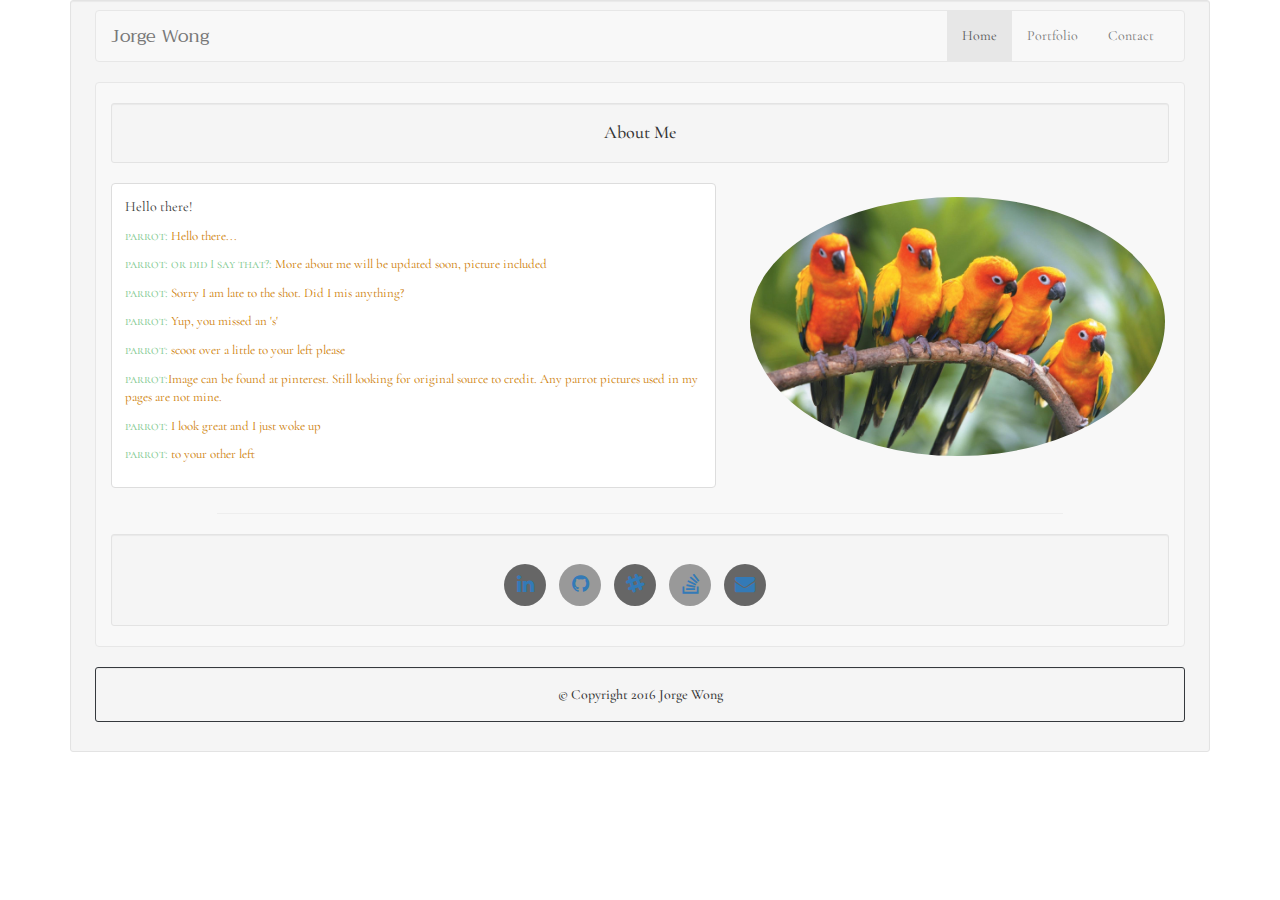
<file: index.html>
<!DOCTYPE html>
<html lang="en">

<head>
    <meta charset="utf-8">
    <meta name="viewport" content="width=device-width, initial-scale=1.0">
    <title>About Me</title>
    <link rel="stylesheet" href="https://maxcdn.bootstrapcdn.com/bootstrap/3.3.7/css/bootstrap.min.css" integrity="sha384-BVYiiSIFeK1dGmJRAkycuHAHRg32OmUcww7on3RYdg4Va+PmSTsz/K68vbdEjh4u" crossorigin="anonymous">
    <link rel="stylesheet" type="text/css" href="https://bootswatch.com/slate/bootstrap.css" media="screen">
    <link rel="stylesheet" href="https://maxcdn.bootstrapcdn.com/font-awesome/4.7.0/css/font-awesome.min.css">
    <link href="https://fonts.googleapis.com/css?family=Cormorant+Garamond|Gentium+Basic|Trirong" rel="stylesheet">
    <link rel="stylesheet" type="text/css" href="assets/css/style.css" media="screen">
</head>

<body>
    <div class="container">
        <!-- *** navigation bar *** -->
        <div class="well well-sm">
            <div class="container-fluid">
                <div class="row">
                    <!-- <div class="col-md-12"> -->
                    <div class="container-fluid">
                        <nav class="navbar navbar-default">
                            <!-- nav bar collapse not working -->
                            <div class="container-fluid">
                                <div class="navbar-header">
                                    <button type="button" class="navbar-toggle collapsed" data-toggle="collapse" data-target="#bs-example-navbar-collapse-1">
                                        <span class="sr-only">Toggle navigation</span>
                                        <span class="icon-bar"></span>
                                        <span class="icon-bar"></span>
                                        <span class="icon-bar"></span>
                                    </button>
                                    <a class="navbar-brand" href="#">Jorge Wong</a>
                                </div>
                                <div class="collapse navbar-collapse" id="bs-example-navbar-collapse-1">
                                    <ul class="nav navbar-nav navbar-right">
                                        <li class="active"><a href="#">Home<span class="sr-only"></span></a></li>
                                        <li><a href="portfolio.html">Portfolio</a></li>
                                        <li><a href="contact.html">Contact</a></li>
                                        <!-- <li class="active"><a href="#"><span class="sr-only, glyphicon glyphicon-home"></span></a></li>
                                        <li><a href="portfolio-bootstrap.html"><span class="glyphicon glyphicon-picture"></span></a></li>
                                        <li><a href="contact-bootstrap.html"><span class="glyphicon glyphicon-envelope"></span></a></li> -->
                                    </ul>
                                </div>
                            </div>
                        </nav>
                    </div>
                </div>
                <nav class="navbar navbar-default">
                    <!-- *** about me here *** -->
                    <div class="content">
                        <div class="container-fluid">
                            <!-- <div class="content"> -->
                            <!-- <hr> -->
                            <div class="row">
                                <div class="col-md-12">
                                    <div class="well well-sm">
                                        <h4>About Me</h4>
                                    </div>
                                </div>
                            </div>
                            <!-- *** main section about-me *** -->
                            <div class="row">
                                <div class="col-md-7">
                                    <div class="thumbnail">
                                        <div class="well-sm">
                                            <p>Hello there!</p>
                                            <div id="chatter">
                                                <p><span class="voice">parrot:</span> Hello there...</p>
                                                <p><span class="voice">parrot: or did I say that?:</span> More about me will be updated soon, picture included</p>
                                                <p><span class="voice">parrot:</span> Sorry I am late to the shot. Did I mis anything?</p>
                                                <p><span class="voice">parrot:</span> Yup, you missed an 's'</p>
                                                <p><span class="voice">parrot:</span> scoot over a little to your left please</p>
                                                <p><span class="voice">parrot:</span>Image can be found at pinterest. Still looking for original source to credit. Any parrot pictures used in my pages are not mine.</p>
                                                <p><span class="voice">parrot:</span> I look great and I just woke up</p>
                                                <p><span class="voice">parrot:</span> to your other left</p>
                                            </div>
                                        </div>
                                    </div>
                                </div>
                                <div class="col-md-5">
                                    <div class="thumbnail" style="background: transparent; border: none">
                                        <p><img src="assets/images/parrots-5.jpg" alt="" class="img-responsive img-circle"></p>
                                    </div>
                                </div>
                            </div>
                        </div>
                    </div>
                    <!-- *** connect with me icons *** -->
                    <div class="col-md-12">
                        <hr>
                        <div class="well well-sm">
                            <p class="social">
                                <a href="https://www.linkedin.com/" title="" class="linkedin"><i class="fa fa-linkedin"></i></a>
                                <a href="https://github.com/" title="" class="github"><i class="fa fa-github"></i></a>
                                <a href="https://houstonoct2016.slack.com/" title="" class="slack"><i class="fa fa-slack"></i></a>
                                <a href="http://stackoverflow.com/" title="" class="stack-overflow"><i class="fa fa-stack-overflow"></i></a>
                                <a href="mailto:jwongc@gmail.com" title="" class="email"><i class="fa fa-envelope"></i></a></p>
                        </div>
                    </div>
                </nav>
                <div class="well well-sm footer">
                    <h5>&#169; Copyright 2016 Jorge Wong</h5>
                </div>
            </div>
        </div>
    </div>
<script src="https://ajax.googleapis.com/ajax/libs/jquery/3.1.1/jquery.min.js"></script>
<script src="https://maxcdn.bootstrapcdn.com/bootstrap/3.3.7/js/bootstrap.min.js"></script>
</body>

</html>
</file>
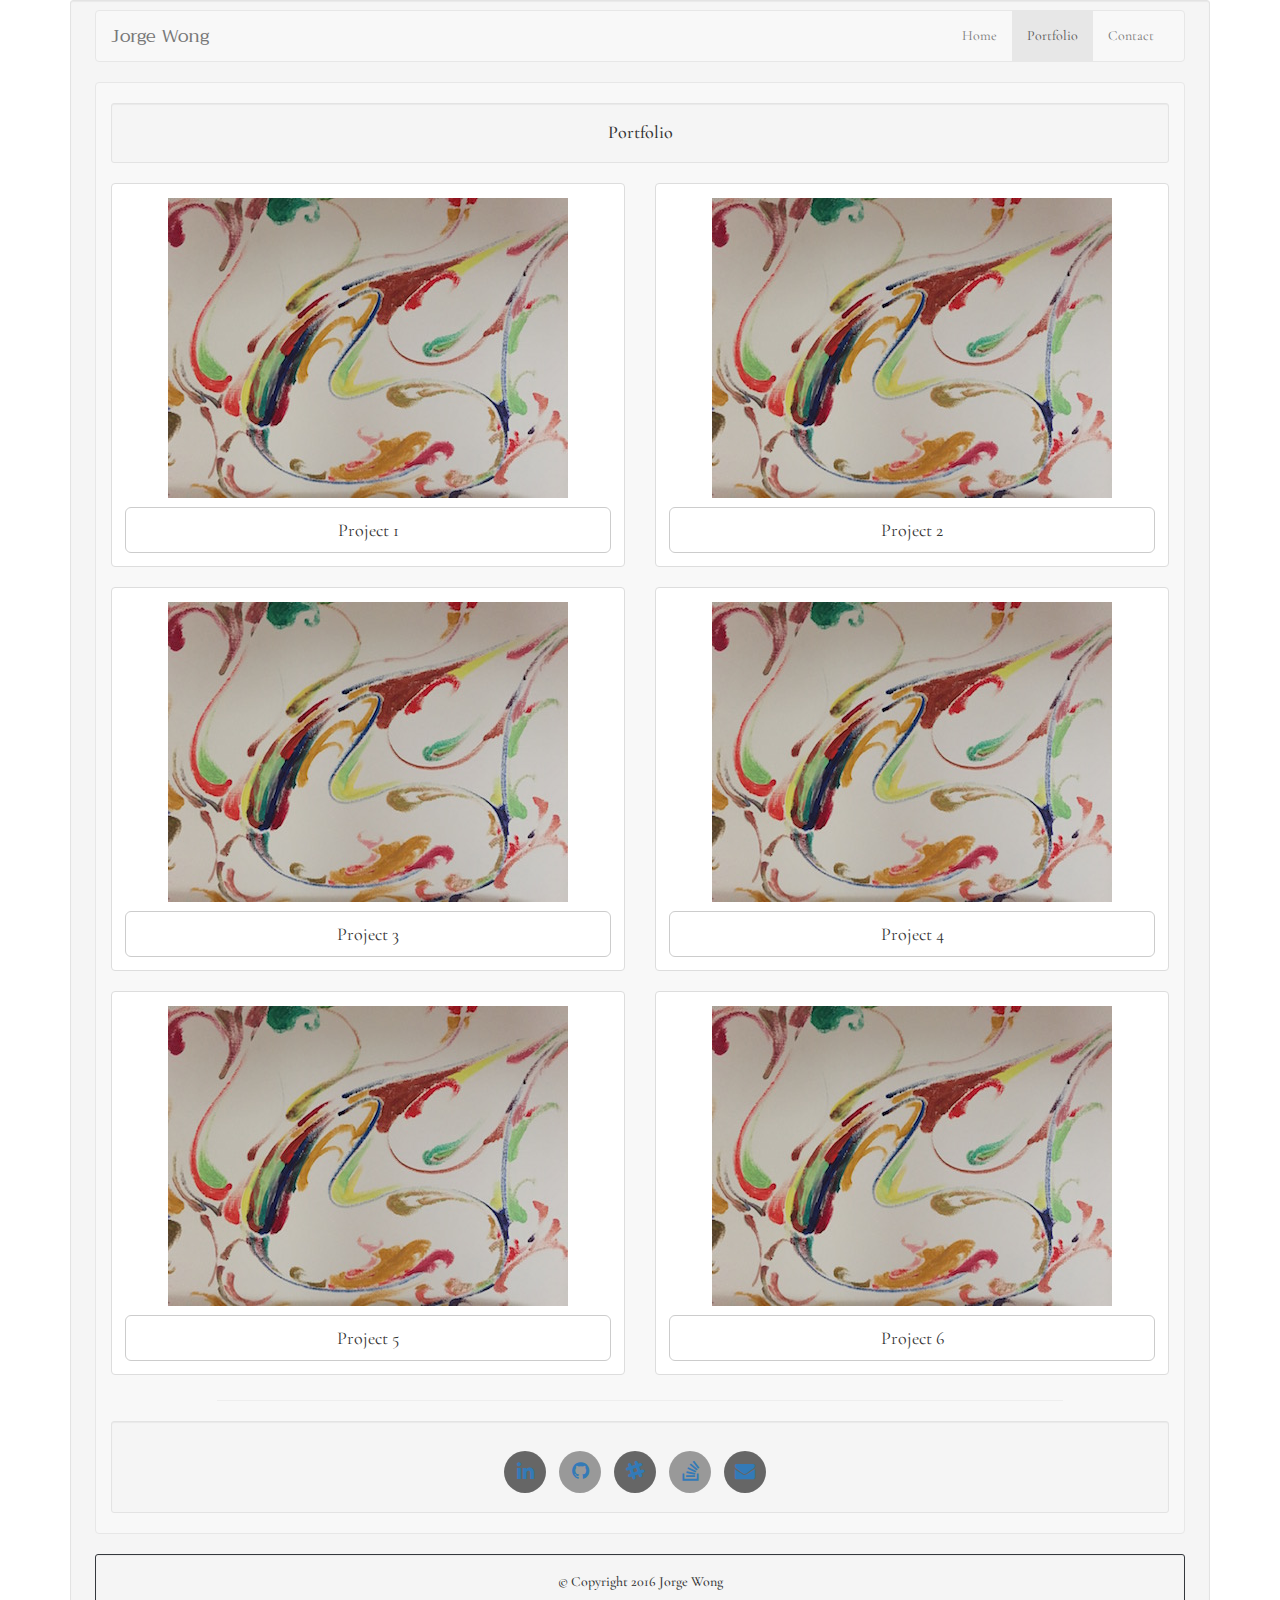
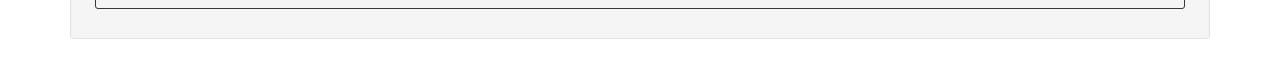
<file: portfolio.html>
<!DOCTYPE html>
<html lang="en">

<head>
    <meta charset="utf-8">
    <meta name="viewport" content="width=device-width, initial-scale=1.0">
    <title>Portfolio</title>
    <link rel="stylesheet" type="text/css" href="assets/css/reset.css" media="screen">
    <link rel="stylesheet" href="https://maxcdn.bootstrapcdn.com/bootstrap/3.3.7/css/bootstrap.min.css" integrity="sha384-BVYiiSIFeK1dGmJRAkycuHAHRg32OmUcww7on3RYdg4Va+PmSTsz/K68vbdEjh4u" crossorigin="anonymous">
    <link rel="stylesheet" type="text/css" href="https://bootswatch.com/slate/bootstrap.css" media="screen">
    <link rel="stylesheet" href="https://maxcdn.bootstrapcdn.com/font-awesome/4.7.0/css/font-awesome.min.css">
    <link href="https://fonts.googleapis.com/css?family=Cormorant+Garamond|Gentium+Basic|Trirong" rel="stylesheet">
    <link rel="stylesheet" type="text/css" href="assets/css/style.css" media="screen">
</head>

<body>
    <div class="container">
        <!-- *** navigation bar *** -->
        <div class="well well-sm">
            <div class="container-fluid">
                <div class="row">
                    <!-- <div class="col-md-12"> -->
                    <div class="container-fluid">
                        <nav class="navbar navbar-default">
                            <!-- nav bar collapse not working -->
                            <div class="container-fluid">
                                <div class="navbar-header">
                                    <button type="button" class="navbar-toggle collapsed" data-toggle="collapse" data-target="#my-navbar-collapse">
                                        <span class="sr-only">Toggle navigation</span>
                                        <span class="icon-bar"></span>
                                        <span class="icon-bar"></span>
                                        <span class="icon-bar"></span>
                                    </button>
                                    <a class="navbar-brand" href="#">Jorge Wong</a>
                                </div>
                                <div class="collapse navbar-collapse" id="my-navbar-collapse">
                                    <ul class="nav navbar-nav navbar-right">
                                        <li><a href="index.html">Home</a></li>
                                        <li class="active"><a href="#">Portfolio<span class="sr-only"></span></a></li>
                                        <li><a href="contact.html">Contact</a></li>
                                    </ul>
                                </div>
                            </div>
                        </nav>
                    </div>
                </div>
                <!-- *** below is working - do not erase *** -->
                <nav class="navbar navbar-default">
                    <!-- *** keep this for both detached and non-detached *** -->
                    <!-- *** not detahced navbar version -->
                    <!-- <div class="container-fluid"> -->
                    <!-- nav bar collapse not working -->
                    <!-- <nav class="navbar navbar-default">
                    <div class="container-fluid">
                        <div class="navbar-header">
                            <button type="button" class="navbar-toggle collapsed" data-toggle="collapse" data-target="#bs-example-navbar-collapse-1">
                                <span class="sr-only">Toggle navigation</span>
                                <span class="icon-bar"></span>
                                <span class="icon-bar"></span>
                                <span class="icon-bar"></span>
                            </button>
                            <a class="navbar-brand" href="#">Jorge Wong</a>
                        </div>
                        <div class="collapse navbar-collapse" id="bs-example-navbar-collapse-1">
                            <ul class="nav navbar-nav navbar-right">
                                <li><a href="index-bootstrap.html"><span class="glyphicon glyphicon-home"></span></a></li>
                                <li class="active"><a href="#"><span class="sr-only, glyphicon glyphicon-picture"></span></a></li>
                                <li><a href="contact-bootstrap.html"><span class="glyphicon glyphicon-envelope"></span></a></li>
                            </ul>
                        </div>
                    </div>
                </nav>
            </div> -->
                    <!-- *** portfolio collection here *** -->
                    <div class="content">
                        <div class="container-fluid">
                            <!-- <hr> -->      <!-- *** use if navbar not detached *** -->
                            <div class="row">
                                <div class="col-sm-12 col-md-12">
                                    <div class="well well-sm">
                                        <h4>Portfolio</h4>
                                    </div>
                                </div>
                            </div>
                            <div class="row">
                                <div class="col-sm-6 col-md-6">
                                    <div class="thumbnail">
                                        <img src="assets/images/acrylic-JW.jpg" alt="acrylic paint">
                                        <div class="caption">
                                            <a href="#" class="btn btn-default btn-lg btn-block">Project 1</a>
                                        </div>
                                    </div>
                                </div>
                                <div class="col-sm-6 col-md-6">
                                    <div class="thumbnail">
                                        <img src="assets/images/acrylic-JW.jpg" alt="acrylic paint">
                                        <div class="caption">
                                            <a href="#" class="btn btn-default btn-lg btn-block">Project 2</a>
                                        </div>
                                    </div>
                                </div>
                            </div>
                            <div class="row">
                                <div class="col-sm-6 col-md-6">
                                    <div class="thumbnail">
                                        <img src="assets/images/acrylic-JW.jpg" alt="acrylic paint">
                                        <div class="caption">
                                            <a href="#" class="btn btn-default btn-lg btn-block">Project 3</a>
                                        </div>
                                    </div>
                                </div>
                                <div class="col-sm-6 col-md-6">
                                    <div class="thumbnail">
                                        <img src="assets/images/acrylic-JW.jpg" alt="acrylic paint">
                                        <div class="caption">
                                            <a href="#" class="btn btn-default btn-lg btn-block">Project 4</a>
                                        </div>
                                    </div>
                                </div>
                            </div>
                            <div class="row">
                                <div class="col-sm-6 col-md-6">
                                    <div class="thumbnail">
                                        <img src="assets/images/acrylic-JW.jpg" alt="acrylic paint">
                                        <div class="caption">
                                            <a href="#" class="btn btn-default btn-lg btn-block">Project 5</a>
                                        </div>
                                    </div>
                                </div>
                                <div class="col-sm-6 col-md-6">
                                    <div class="thumbnail">
                                        <img src="assets/images/acrylic-JW.jpg" alt="acrylic paint">
                                        <div class="caption">
                                            <a href="#" class="btn btn-default btn-lg btn-block">Project 6</a>
                                        </div>
                                    </div>
                                </div>
                            </div>
                        </div>
                    </div>
                    <!-- *** connect with me icons *** -->
                    <div class="col-md-12">
                        <hr>
                        <div class="well well-sm">
                            <p class="social">
                                <a href="https://www.linkedin.com/" title="" class="linkedin"><i class="fa fa-linkedin"></i></a>
                                <a href="https://github.com/" title="" class="github"><i class="fa fa-github"></i></a>
                                <a href="https://houstonoct2016.slack.com/" title="" class="slack"><i class="fa fa-slack"></i></a>
                                <a href="http://stackoverflow.com/" title="" class="stack-overflow"><i class="fa fa-stack-overflow"></i></a>
                                <a href="mailto:jwongc@gmail.com" title="" class="email"><i class="fa fa-envelope"></i></a></p>
                        </div>
                    </div>
                </nav>
                <div class="well well-sm footer">
                    <h5>&#169; Copyright 2016 Jorge Wong</h5>
                </div>
            </div>
        </div>
    </div>
<script src="https://ajax.googleapis.com/ajax/libs/jquery/3.1.1/jquery.min.js"></script>
<script src="https://maxcdn.bootstrapcdn.com/bootstrap/3.3.7/js/bootstrap.min.js"></script>
</body>
</html>
</file>
<file: assets/css/style.css>
html, body {
  font-family: 'Cormorant Garamond', 'Gentium Basic', Trirong, serif;
}

.navbar-brand {
  font-family: Trirong;
}

.content {
	margin-bottom: 0;
  margin-top: 20px;   /**** use for navbar detached ****/
	}

 h4, h5 {
  font-family:'Cormorant Garamond';
 	text-align: center;
 }

.footer {
  border-color: #35393D;
}

li a {
  text-align: right;
}

 img {
 	padding-top: 10px;
 }

hr {
	margin-top: 5px;
  width: 80%;
}

#chatter {
  font-size: small;
  color: #cc7a00; /*#604020;*/
  }

.voice {
  font-variant: small-caps;
  color: #82C990;
  }

p.social {
  text-align: center;
  margin-top: 20px;
}
p.social a {
  margin: 0 10px 0 0;
  display: inline-block;
  width: 42px;
  height: 42px;
  border-radius: 21px;
  line-height: 42px;
  font-size: 20px;
  text-align: center;
  vertical-align: bottom;
}

p.social a.linkedin {
  background-color: #666;
}
p.social a.slack {
  background-color: #666;
}
p.social a.github {
  background-color: #999;
}
p.social a.stack-overflow {
  background-color: #999;
}
p.social a.email {
  background-color: #666;
}

.navbar .in .nav li {
   display: block;
   float: none;
   width:100%;
}
</file>
